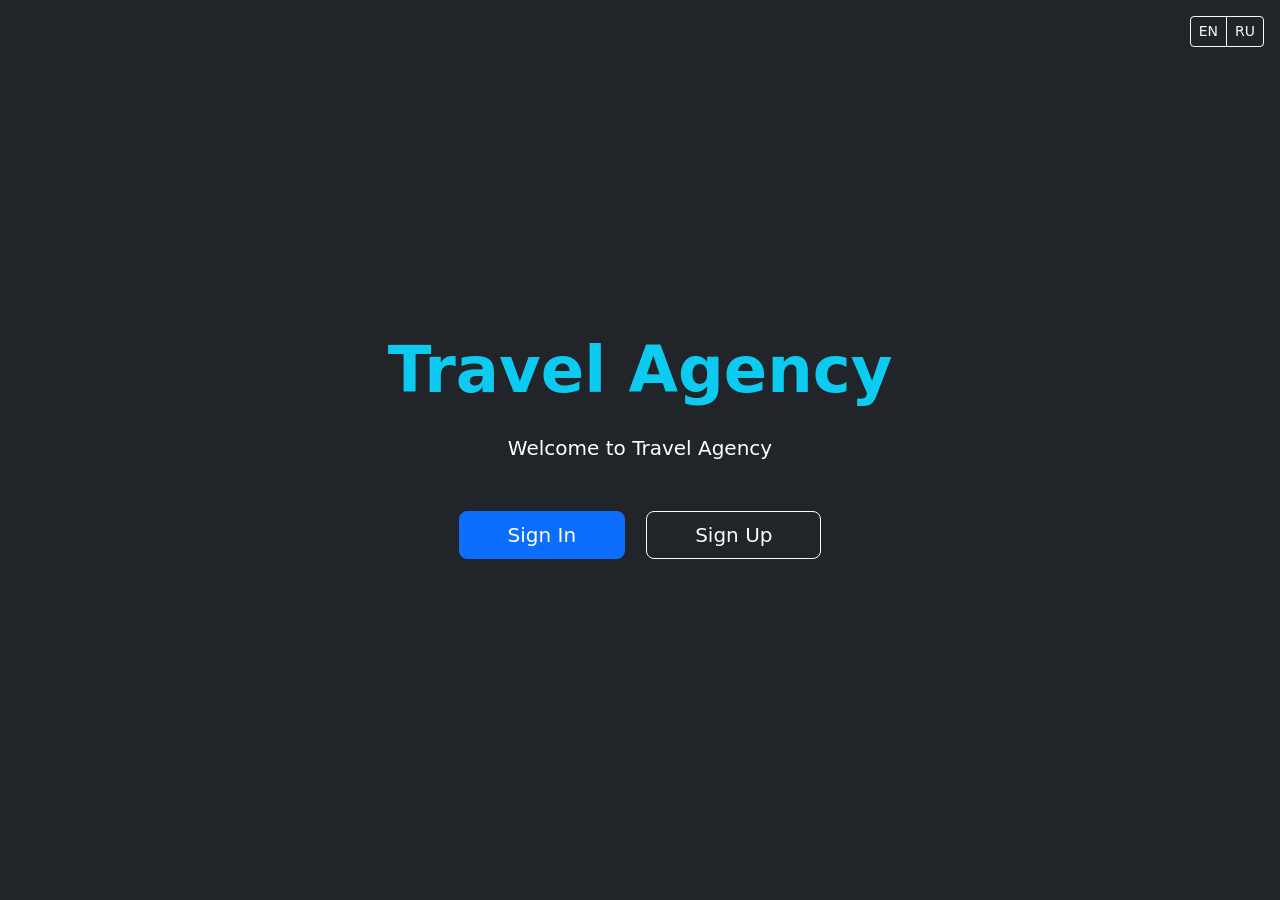
<file: src/main/resources/templates/index.html>
<!DOCTYPE html>
<html xmlns:th="http://www.thymeleaf.org"
      th:lang="${#locale.language}">

<head>
    <meta charset="UTF-8">

    <title th:text="#{index.brand}">
        Travel Agency
    </title>

    <link rel="stylesheet"
          href="https://cdn.jsdelivr.net/npm/bootstrap@5.3.2/dist/css/bootstrap.min.css">

    <link rel="stylesheet"
          th:href="@{/css/dark-theme.css}">
</head>

<body class="bg-dark text-white">

<div class="container-fluid p-3 text-end">
    <div class="btn-group" role="group">

        <a th:href="@{/(lang='en')}"
           class="btn btn-sm btn-outline-light">
            EN
        </a>

        <a th:href="@{/(lang='ru')}"
           class="btn btn-sm btn-outline-light">
            RU
        </a>

    </div>
</div>

<div class="d-flex flex-column justify-content-center align-items-center"
     style="height: 85vh;">

    <div class="text-center">

        <h1 class="display-3 mb-4 fw-bold text-info"
            th:text="#{index.brand}">
            Travel Agency
        </h1>

        <p class="lead mb-5"
           th:text="#{index.welcome}">
            Welcome to Travel Agency
        </p>

        <div>

            <a th:href="@{/auth/sign-in}"
               class="btn btn-primary btn-lg me-3 px-5"
               th:text="#{index.signInBtn}">
                Sign In
            </a>

            <a th:href="@{/auth/sign-up}"
               class="btn btn-outline-light btn-lg px-5"
               th:text="#{index.signUpBtn}">
                Sign Up
            </a>

        </div>

    </div>

</div>

</body>
</html>
</file>
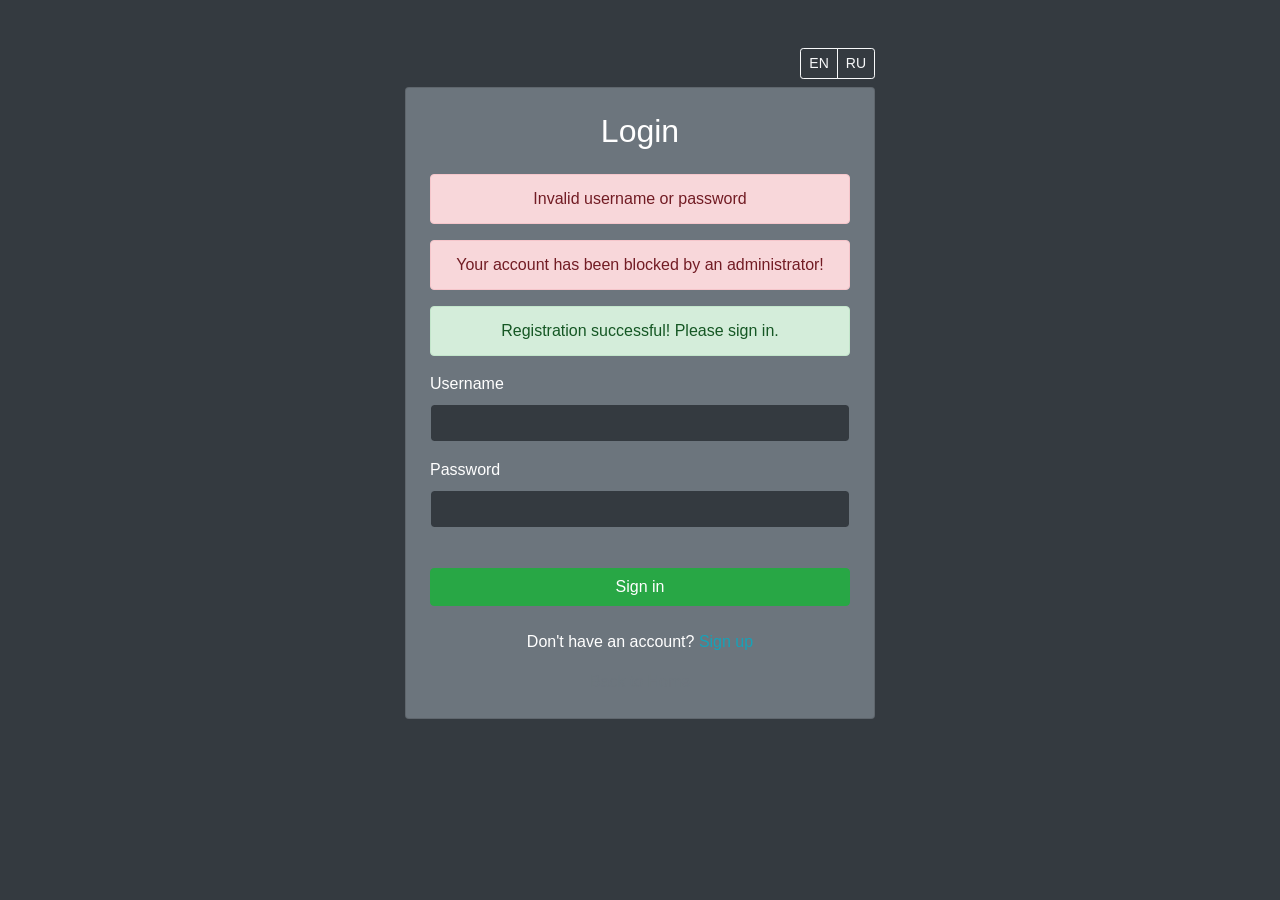
<file: src/main/resources/templates/auth/sign-in.html>
<!DOCTYPE html>
<html xmlns:th="http://www.thymeleaf.org"
      th:lang="${#locale.language}">

<head>
    <meta charset="UTF-8">

    <title th:text="#{login.title}">
        Login
    </title>

    <link
            rel="stylesheet"
            href="https://maxcdn.bootstrapcdn.com/bootstrap/4.0.0/css/bootstrap.min.css">

    <link
            rel="stylesheet"
            th:href="@{/css/dark-theme.css}">
</head>

<body class="bg-dark text-white">

<div class="container mt-5" style="max-width: 500px;">


    <!-- ========================================================= -->
    <!-- LANGUAGE SWITCH -->
    <!-- ========================================================= -->

    <div class="text-right mb-2">

        <div class="btn-group" role="group">

            <button
                    type="button"
                    class="btn btn-sm btn-outline-light"
                    onclick="switchLanguage('en')">

                EN

            </button>

            <button
                    type="button"
                    class="btn btn-sm btn-outline-light"
                    onclick="switchLanguage('ru')">

                RU

            </button>

        </div>

    </div>


    <!-- ========================================================= -->
    <!-- LOGIN CARD -->
    <!-- ========================================================= -->

    <div class="card bg-secondary shadow-sm p-4 text-white">


        <!-- TITLE -->

        <h2
                class="text-center mb-4"
                th:text="#{login.title}">

            Login

        </h2>


        <!-- ===================================================== -->
        <!-- ERROR -->
        <!-- ===================================================== -->

        <div
                th:if="${param.error}"
                class="alert alert-danger text-center"
                th:text="#{login.error}">

            Invalid username or password

        </div>


        <!-- ===================================================== -->
        <!-- BLOCKED -->
        <!-- ===================================================== -->

        <div
                th:if="${param.blocked}"
                class="alert alert-danger text-center"
                th:text="#{login.blocked}">

            Your account has been blocked by an administrator!

        </div>


        <!-- ===================================================== -->
        <!-- REGISTERED -->
        <!-- ===================================================== -->

        <div
                th:if="${param.registered}"
                class="alert alert-success text-center"
                th:text="#{login.registered}">

            Registration successful! Please sign in.

        </div>


        <!-- ===================================================== -->
        <!-- LOGIN FORM -->
        <!-- ===================================================== -->

        <form
                id="loginForm"
                th:action="@{/auth/sign-in}"
                method="post">


            <!-- USERNAME -->

            <div class="form-group">

                <label
                        for="username"
                        th:text="#{login.username}">

                    Username

                </label>

                <input
                        type="text"
                        id="username"
                        name="username"
                        class="form-control bg-dark text-white border-secondary"
                        autocomplete="username"
                        required>

            </div>


            <!-- PASSWORD -->

            <div class="form-group mt-3">

                <label
                        for="password"
                        th:text="#{login.password}">

                    Password

                </label>

                <input
                        type="password"
                        id="password"
                        name="password"
                        class="form-control bg-dark text-white border-secondary"
                        autocomplete="current-password"
                        required>

            </div>


            <!-- SUBMIT -->

            <button
                    type="submit"
                    class="btn btn-success w-100 mt-4"
                    th:text="#{login.submit}">

                Sign in

            </button>

        </form>


        <!-- ===================================================== -->
        <!-- LINKS -->
        <!-- ===================================================== -->

        <div class="mt-4 text-center">


            <p>

                <span th:text="#{login.noAccount}">

                    Don't have an account?

                </span>


                <a
                        th:href="@{/auth/sign-up(lang=${#locale.language})}"
                        class="text-info"
                        th:text="#{nav.signup}">

                    Sign up

                </a>

            </p>


            <a
                    th:href="@{/(lang=${#locale.language})}"
                    class="text-muted"
                    th:text="#{nav.home}">

                Back to Home

            </a>

        </div>

    </div>

</div>


<!-- ========================================================= -->
<!-- JAVASCRIPT -->
<!-- ========================================================= -->

<script>

    const LOGIN_USERNAME_KEY =
        "loginUsername";


    /*
     * ---------------------------------------------------------
     * Save username only.
     *
     * Password is intentionally NOT stored.
     * ---------------------------------------------------------
     */

    function saveUsername() {

        const usernameField =
            document.getElementById("username");

        if (!usernameField) {
            return;
        }

        sessionStorage.setItem(
            LOGIN_USERNAME_KEY,
            usernameField.value
        );
    }


    /*
     * ---------------------------------------------------------
     * Restore username after language change.
     * ---------------------------------------------------------
     */

    function restoreUsername() {

        const usernameField =
            document.getElementById("username");

        if (!usernameField) {
            return;
        }

        const username =
            sessionStorage.getItem(
                LOGIN_USERNAME_KEY
            );

        if (username) {
            usernameField.value = username;
        }
    }


    /*
     * ---------------------------------------------------------
     * Language switch.
     *
     * Does NOT submit the login form.
     * Does NOT save the password.
     * ---------------------------------------------------------
     */

    function switchLanguage(lang) {

        saveUsername();

        const url =
            new URL(
                window.location.href
            );

        url.searchParams.set(
            "lang",
            lang
        );

        window.location.href =
            url.toString();
    }


    /*
     * ---------------------------------------------------------
     * On page load.
     * ---------------------------------------------------------
     */

    document.addEventListener(
        "DOMContentLoaded",
        function () {

            restoreUsername();


            /*
             * Remove username after successful login.
             *
             * A normal successful login redirects to
             * /dashboard, so this is mostly cleanup.
             */

            const loginForm =
                document.getElementById(
                    "loginForm"
                );

            if (loginForm) {

                loginForm.addEventListener(
                    "submit",
                    function () {

                        sessionStorage.removeItem(
                            LOGIN_USERNAME_KEY
                        );

                    }
                );
            }

        }
    );

</script>

</body>
</html>
</file>
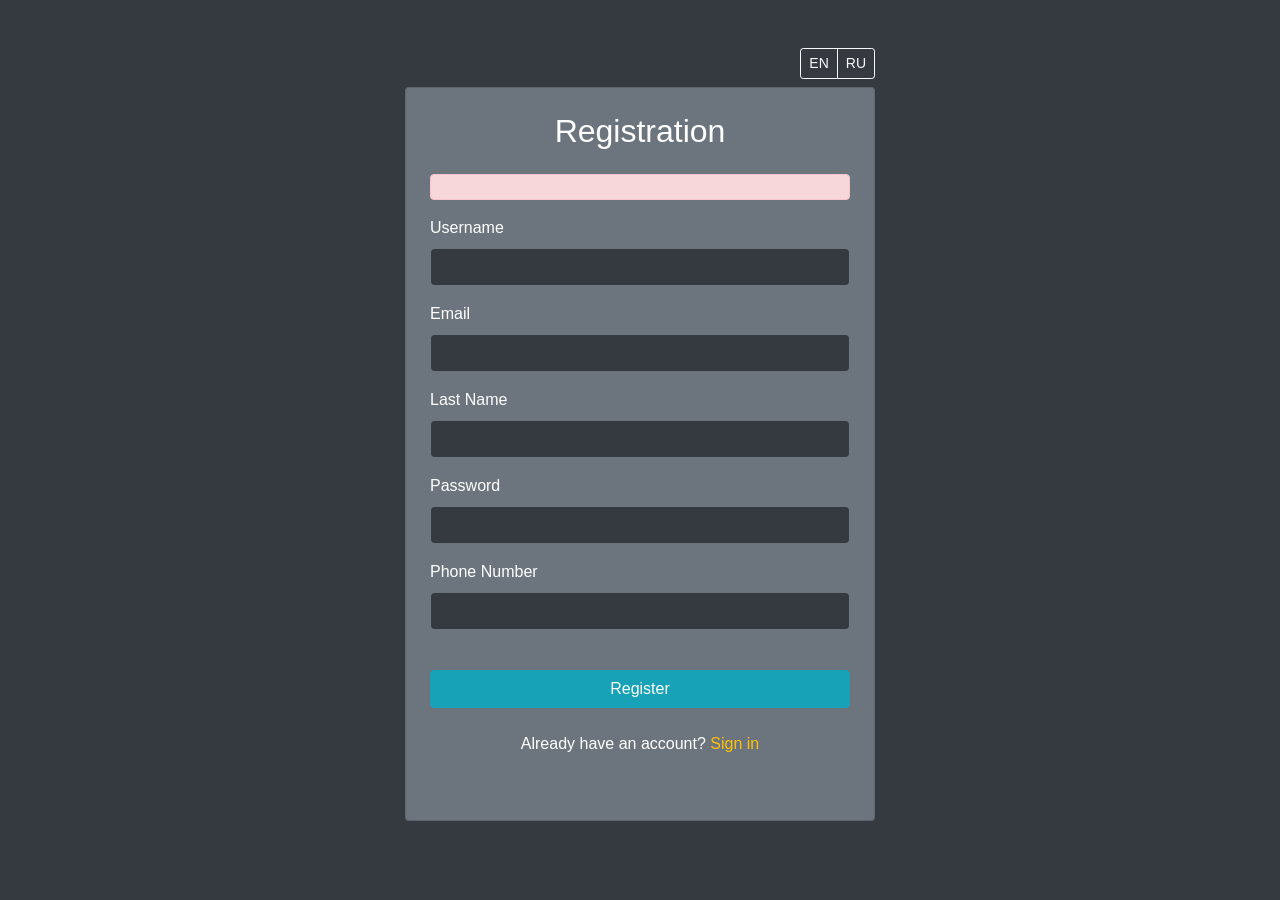
<file: src/main/resources/templates/auth/sign-up.html>
<!DOCTYPE html>
<html xmlns:th="http://www.thymeleaf.org"
      th:lang="${#locale.language}">

<head>
    <meta charset="UTF-8">

    <title th:text="#{signup.title}">
        Registration
    </title>

    <link
            rel="stylesheet"
            href="https://maxcdn.bootstrapcdn.com/bootstrap/4.0.0/css/bootstrap.min.css">

    <link
            rel="stylesheet"
            th:href="@{/css/dark-theme.css}">
</head>

<body class="bg-dark text-white">

<div class="container mt-5" style="max-width: 500px;">


    <!-- ========================================================= -->
    <!-- LANGUAGE SWITCH -->
    <!-- ========================================================= -->

    <div class="text-right mb-2">

        <div class="btn-group" role="group">

            <button
                    type="button"
                    class="btn btn-sm btn-outline-light"
                    onclick="switchLanguage('en')">

                EN

            </button>

            <button
                    type="button"
                    class="btn btn-sm btn-outline-light"
                    onclick="switchLanguage('ru')">

                RU

            </button>

        </div>

    </div>


    <!-- ========================================================= -->
    <!-- REGISTRATION CARD -->
    <!-- ========================================================= -->

    <div class="card bg-secondary p-4 shadow text-white">


        <!-- TITLE -->

        <h2
                class="text-center mb-4"
                th:text="#{signup.title}">

            Registration

        </h2>


        <!-- REGISTRATION ERROR -->

        <div
                th:if="${registrationError}"
                class="alert alert-danger text-center"
                th:text="${registrationError}">

        </div>


        <!-- ===================================================== -->
        <!-- REGISTRATION FORM -->
        <!-- ===================================================== -->

        <form
                id="registerForm"
                th:action="@{/auth/sign-up}"
                th:object="${registerRequest}"
                method="post">


            <!-- USERNAME -->

            <div class="form-group">

                <label
                        for="username"
                        th:text="#{signup.username}">

                    Username

                </label>

                <input
                        type="text"
                        id="username"
                        th:field="*{username}"
                        class="form-control bg-dark text-white border-secondary"
                        required
                        maxlength="50"
                        autocomplete="username">

                <small
                        class="text-danger"
                        th:if="${#fields.hasErrors('username')}"
                        th:errors="*{username}">
                </small>

            </div>


            <!-- EMAIL -->

            <div class="form-group mt-3">

                <label
                        for="email"
                        th:text="#{signup.email}">

                    Email

                </label>

                <input
                        type="email"
                        id="email"
                        th:field="*{email}"
                        class="form-control bg-dark text-white border-secondary"
                        required
                        autocomplete="email">

                <small
                        class="text-danger"
                        th:if="${#fields.hasErrors('email')}"
                        th:errors="*{email}">
                </small>

            </div>


            <!-- LAST NAME -->

            <div class="form-group mt-3">

                <label
                        for="lastName"
                        th:text="#{signup.lastname}">

                    Last Name

                </label>

                <input
                        type="text"
                        id="lastName"
                        th:field="*{lastName}"
                        class="form-control bg-dark text-white border-secondary"
                        autocomplete="family-name">

                <small
                        class="text-danger"
                        th:if="${#fields.hasErrors('lastName')}"
                        th:errors="*{lastName}">
                </small>

            </div>


            <!-- PASSWORD -->

            <div class="form-group mt-3">

                <label
                        for="password"
                        th:text="#{signup.password}">

                    Password

                </label>

                <input
                        type="password"
                        id="password"
                        th:field="*{password}"
                        class="form-control bg-dark text-white border-secondary"
                        required
                        minlength="8"
                        autocomplete="new-password"
                        pattern="(?=.*[a-z])(?=.*[A-Z])(?=.*[0-9])(?=.*[@$!%*?&]).{8,}"
                        th:title="#{val.password.strong}">

                <small
                        class="text-danger"
                        th:if="${#fields.hasErrors('password')}"
                        th:errors="*{password}">
                </small>

            </div>


            <!-- PHONE -->

            <div class="form-group mt-3">

                <label
                        for="phoneNumber"
                        th:text="#{signup.phone}">

                    Phone Number

                </label>

                <input
                        type="text"
                        id="phoneNumber"
                        th:field="*{phoneNumber}"
                        class="form-control bg-dark text-white border-secondary"
                        required
                        autocomplete="tel">

                <small
                        class="text-danger"
                        th:if="${#fields.hasErrors('phoneNumber')}"
                        th:errors="*{phoneNumber}">
                </small>

            </div>


            <!-- SUBMIT -->

            <button
                    type="submit"
                    class="btn btn-info w-100 mt-4"
                    th:text="#{signup.submit}">

                Register

            </button>

        </form>


        <!-- ===================================================== -->
        <!-- LINKS -->
        <!-- ===================================================== -->

        <div class="mt-4 text-center">


            <p>

                <span th:text="#{signup.hasAccount}">

                    Already have an account?

                </span>


                <a
                        th:href="@{/auth/sign-in(lang=${#locale.language})}"
                        class="text-warning"
                        th:text="#{nav.signin}">

                    Sign in

                </a>

            </p>


            <a
                    th:href="@{/(lang=${#locale.language})}"
                    class="text-muted"
                    th:text="#{nav.home}">

                Home

            </a>

        </div>

    </div>

</div>


<!-- ========================================================= -->
<!-- JAVASCRIPT -->
<!-- ========================================================= -->

<script>

    const REGISTER_DRAFT_KEY =
        "registerFormDraft";


    /*
     * ---------------------------------------------------------
     * Save registration draft.
     *
     * IMPORTANT:
     * Password is intentionally NOT stored.
     * ---------------------------------------------------------
     */

    function saveRegisterDraft() {

        const form =
            document.getElementById(
                "registerForm"
            );

        if (!form) {
            return;
        }

        const draft = {};

        form.querySelectorAll(
            "input, select, textarea"
        ).forEach(field => {

            if (!field.name) {
                return;
            }

            /*
             * Never store the password.
             */
            if (
                field.name === "password"
                || field.type === "password"
            ) {
                return;
            }

            if (field.type === "checkbox") {

                draft[field.name] =
                    field.checked;

            } else {

                draft[field.name] =
                    field.value;

            }

        });

        sessionStorage.setItem(
            REGISTER_DRAFT_KEY,
            JSON.stringify(draft)
        );
    }


    /*
     * ---------------------------------------------------------
     * Restore registration draft.
     * ---------------------------------------------------------
     */

    function restoreRegisterDraft() {

        const saved =
            sessionStorage.getItem(
                REGISTER_DRAFT_KEY
            );

        if (!saved) {
            return;
        }

        const form =
            document.getElementById(
                "registerForm"
            );

        if (!form) {
            return;
        }

        try {

            const draft =
                JSON.parse(saved);

            Object.entries(draft).forEach(
                ([name, value]) => {

                    const field =
                        form.elements[name];

                    if (!field) {
                        return;
                    }

                    if (field.type === "password") {
                        return;
                    }

                    if (
                        field.type === "checkbox"
                    ) {

                        field.checked =
                            value;

                    } else {

                        field.value =
                            value;

                    }

                }
            );

        } catch (error) {

            sessionStorage.removeItem(
                REGISTER_DRAFT_KEY
            );
        }
    }


    /*
     * ---------------------------------------------------------
     * Language switch.
     *
     * This does NOT submit the registration form.
     * This does NOT save anything to the database.
     * ---------------------------------------------------------
     */

    function switchLanguage(lang) {

        saveRegisterDraft();

        const url =
            new URL(
                window.location.href
            );

        url.searchParams.set(
            "lang",
            lang
        );

        window.location.href =
            url.toString();
    }


    /*
     * ---------------------------------------------------------
     * Page load.
     * ---------------------------------------------------------
     */

    document.addEventListener(
        "DOMContentLoaded",
        function () {

            restoreRegisterDraft();


            /*
             * Remove draft after actual registration submit.
             */
            const form =
                document.getElementById(
                    "registerForm"
                );

            if (form) {

                form.addEventListener(
                    "submit",
                    function () {

                        sessionStorage.removeItem(
                            REGISTER_DRAFT_KEY
                        );

                    }
                );
            }

        }
    );

</script>

</body>
</html>
</file>
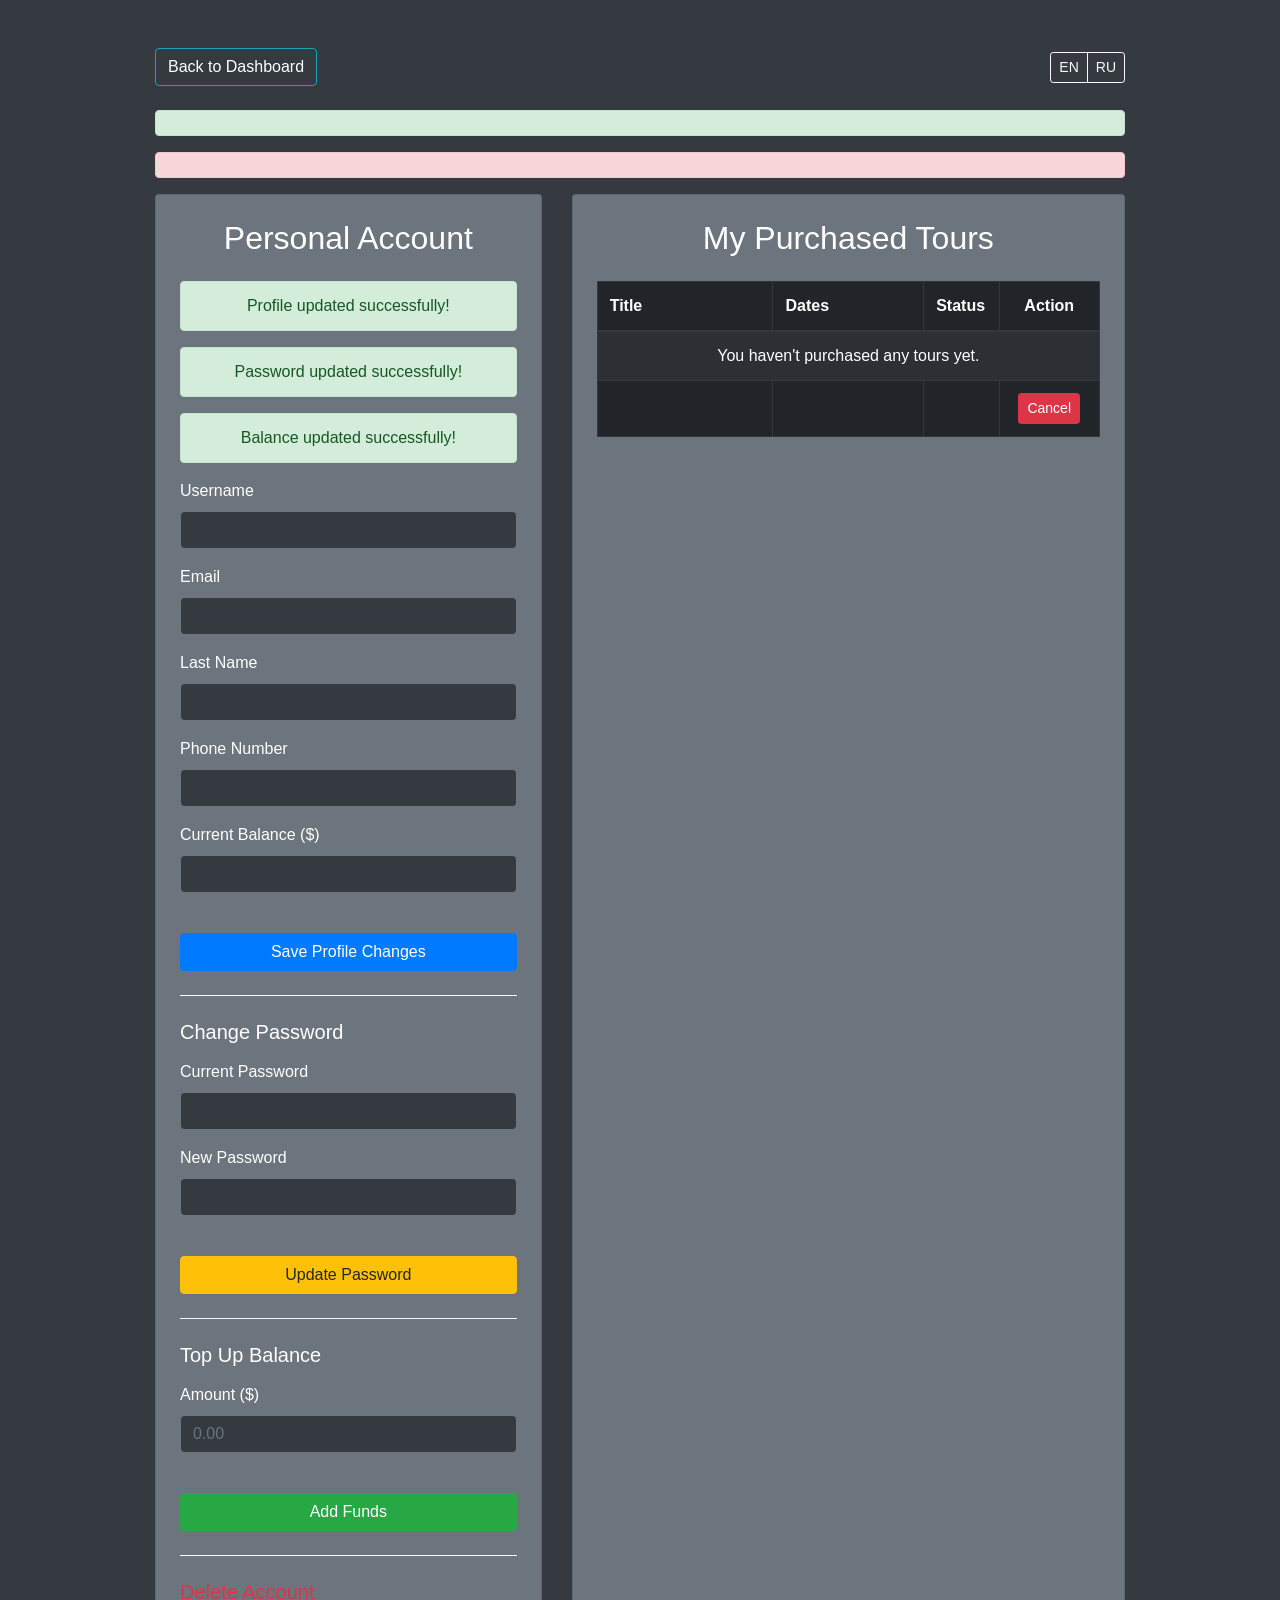
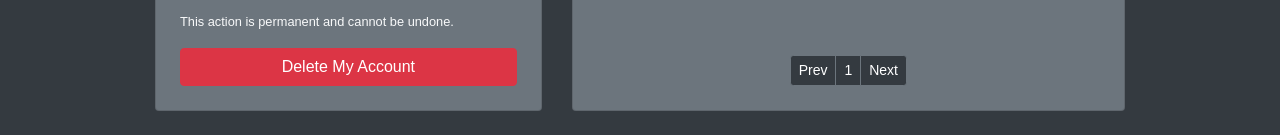
<file: src/main/resources/templates/user/profile.html>
<!DOCTYPE html>
<html xmlns:th="http://www.thymeleaf.org"
      th:lang="${#locale.language}">

<head>
    <meta charset="UTF-8">

    <title th:text="#{profile.title}">
        User Profile
    </title>

    <link
            rel="stylesheet"
            href="https://maxcdn.bootstrapcdn.com/bootstrap/4.0.0/css/bootstrap.min.css">

    <link
            rel="stylesheet"
            th:href="@{/css/dark-theme.css}">
</head>

<body class="bg-dark text-white">

<div
        class="container mt-5"
        style="max-width: 1000px;">

    <!-- ========================================================= -->
    <!-- TOP CONTROLS -->
    <!-- ========================================================= -->

    <div
            class="d-flex justify-content-between align-items-center mb-4">

        <!-- BACK TO DASHBOARD -->

        <div>

            <a
                    th:href="@{/dashboard(
                        lang=${#locale.language}
                    )}"
                    class="btn btn-outline-info"
                    th:text="#{profile.back}">

                Back to Dashboard

            </a>

        </div>

        <!-- LANGUAGE SWITCH -->

        <div>

            <div
                    class="btn-group"
                    role="group">

                <button
                        type="button"
                        class="btn btn-sm btn-outline-light"
                        onclick="switchLanguage('en')">

                    EN

                </button>

                <button
                        type="button"
                        class="btn btn-sm btn-outline-light"
                        onclick="switchLanguage('ru')">

                    RU

                </button>

            </div>

        </div>

    </div>

    <!-- ========================================================= -->
    <!-- FLASH MESSAGES -->
    <!-- ========================================================= -->

    <div
            th:if="${successMessage}"
            class="alert alert-success text-center scroll-target"
            th:text="${successMessage}">
    </div>

    <div
            th:if="${errorMessage}"
            class="alert alert-danger text-center scroll-target"
            th:text="${errorMessage}">
    </div>

    <div class="row">

        <!-- ===================================================== -->
        <!-- LEFT COLUMN -->
        <!-- ===================================================== -->

        <div class="col-md-5 mb-4">

            <div
                    class="card bg-secondary p-4 shadow text-white h-100">

                <!-- ================================================= -->
                <!-- PERSONAL ACCOUNT -->
                <!-- ================================================= -->

                <h2
                        class="text-center mb-4"
                        th:text="#{profile.personalAccount}">

                    Personal Account

                </h2>

                <!-- PROFILE SUCCESS -->

                <div
                        th:if="${param.success}"
                        class="alert alert-success text-center scroll-target"
                        th:text="#{profile.success}">

                    Profile updated successfully!

                </div>

                <!-- PASSWORD SUCCESS -->

                <div
                        th:if="${param.passwordChanged}"
                        class="alert alert-success text-center scroll-target"
                        th:text="#{profile.passwordChanged}">

                    Password updated successfully!

                </div>

                <!-- BALANCE SUCCESS -->

                <div
                        th:if="${param.balanceSuccess}"
                        class="alert alert-success text-center scroll-target"
                        th:text="#{profile.balanceSuccess}">

                    Balance updated successfully!

                </div>

                <!-- ================================================= -->
                <!-- PROFILE FORM -->
                <!-- ================================================= -->

                <form
                        id="profileUpdateForm"
                        th:action="@{/profile/update}"
                        method="post"
                        th:object="${updateProfileRequest}">

                    <!-- USERNAME -->

                    <div class="form-group">

                        <label
                                th:text="#{profile.username}">

                            Username

                        </label>

                        <input
                                type="text"
                                class="form-control bg-dark text-white border-secondary"
                                th:field="*{username}">

                        <div
                                class="text-warning small mt-1 scroll-target"
                                th:if="${#fields.hasErrors('username')}"
                                th:errors="*{username}">
                        </div>

                    </div>

                    <!-- EMAIL -->

                    <div class="form-group mt-3">

                        <label
                                th:text="#{profile.email}">

                            Email

                        </label>

                        <input
                                type="email"
                                class="form-control bg-dark text-white border-secondary"
                                th:field="*{email}">

                        <div
                                class="text-warning small mt-1 scroll-target"
                                th:if="${#fields.hasErrors('email')}"
                                th:errors="*{email}">
                        </div>

                    </div>

                    <!-- LAST NAME -->

                    <div class="form-group mt-3">

                        <label
                                th:text="#{profile.lastname}">

                            Last Name

                        </label>

                        <input
                                type="text"
                                class="form-control bg-dark text-white border-secondary"
                                th:field="*{lastName}">

                        <div
                                class="text-warning small mt-1 scroll-target"
                                th:if="${#fields.hasErrors('lastName')}"
                                th:errors="*{lastName}">
                        </div>

                    </div>

                    <!-- PHONE -->

                    <div class="form-group mt-3">

                        <label
                                th:text="#{profile.phone}">

                            Phone Number

                        </label>

                        <input
                                type="text"
                                class="form-control bg-dark text-white border-secondary"
                                th:field="*{phoneNumber}">

                        <div
                                class="text-warning small mt-1 scroll-target"
                                th:if="${#fields.hasErrors('phoneNumber')}"
                                th:errors="*{phoneNumber}">
                        </div>

                    </div>

                    <!-- BALANCE DISPLAY -->

                    <div class="form-group mt-3">

                        <label
                                th:text="#{profile.currentBalance}">

                            Current Balance ($)

                        </label>

                        <input
                                type="text"
                                class="form-control bg-dark text-white border-secondary font-weight-bold"
                                th:value="${user.balance != null
                                    ? #numbers.formatDecimal(
                                        user.balance,
                                        1,
                                        'NONE',
                                        2,
                                        'POINT'
                                      )
                                    : '0.00'}"
                                disabled>

                    </div>

                    <!-- SAVE -->

                    <button
                            type="submit"
                            class="btn btn-primary w-100 mt-4"
                            th:text="#{profile.saveChanges}">

                        Save Profile Changes

                    </button>

                </form>

                <hr class="border-light mt-4 mb-4">

                <!-- ================================================= -->
                <!-- CHANGE PASSWORD -->
                <!-- ================================================= -->

                <form
                        id="profilePasswordForm"
                        th:action="@{/profile/password}"
                        method="post"
                        th:object="${changePasswordRequest}">

                    <h5
                            class="mb-3"
                            th:text="#{profile.changePassword}">

                        Change Password

                    </h5>

                    <!-- CURRENT PASSWORD -->

                    <div class="form-group mt-3">

                        <label
                                th:text="#{profile.currentPassword}">

                            Current Password

                        </label>

                        <input
                                type="password"
                                class="form-control bg-dark text-white border-secondary"
                                th:field="*{currentPassword}">

                        <div
                                class="text-warning small mt-1 scroll-target"
                                th:if="${#fields.hasErrors('currentPassword')}"
                                th:errors="*{currentPassword}">
                        </div>

                    </div>

                    <!-- NEW PASSWORD -->

                    <div class="form-group mt-3">

                        <label
                                th:text="#{profile.newPassword}">

                            New Password

                        </label>

                        <input
                                type="password"
                                class="form-control bg-dark text-white border-secondary"
                                th:field="*{newPassword}">

                        <div
                                class="text-warning small mt-1 scroll-target"
                                th:if="${#fields.hasErrors('newPassword')}"
                                th:errors="*{newPassword}">
                        </div>

                    </div>

                    <!-- UPDATE PASSWORD -->

                    <button
                            type="submit"
                            class="btn btn-warning w-100 mt-4"
                            th:text="#{profile.updatePassword}">

                        Update Password

                    </button>

                </form>

                <hr class="border-light mt-4 mb-4">

                <!-- ================================================= -->
                <!-- BALANCE -->
                <!-- ================================================= -->

                <form
                        id="profileBalanceForm"
                        th:action="@{/profile/balance}"
                        method="post"
                        th:object="${depositBalanceRequest}">

                    <h5
                            class="mb-3"
                            th:text="#{profile.topUp}">

                        Top Up Balance

                    </h5>

                    <!-- AMOUNT -->

                    <div class="form-group mt-3">

                        <label
                                th:text="#{profile.amount}">

                            Amount ($)

                        </label>

                        <input
                                type="text"
                                inputmode="decimal"
                                maxlength="10"
                                class="form-control bg-dark text-white border-secondary"
                                th:field="*{amount}"
                                placeholder="0.00"
                                oninput="formatAmount(this)">

                        <div
                                class="text-warning small mt-1 scroll-target"
                                th:if="${#fields.hasErrors('amount')}"
                                th:errors="*{amount}">
                        </div>

                    </div>

                    <!-- ADD FUNDS -->

                    <button
                            type="submit"
                            class="btn btn-success w-100 mt-4"
                            th:text="#{profile.addFunds}">

                        Add Funds

                    </button>

                </form>

                <hr class="border-light mt-4 mb-4">

                <!-- ================================================= -->
                <!-- DELETE ACCOUNT -->
                <!-- ================================================= -->

                <div>

                    <h5
                            class="text-danger mb-2"
                            th:text="#{profile.deleteAccount}">

                        Delete Account

                    </h5>

                    <p
                            class="text-light small mb-3"
                            th:text="#{profile.deleteAccountWarning}">

                        This action is permanent and cannot be undone.

                    </p>

                    <form
                            th:action="@{/profile/delete}"
                            method="post"
                            th:onsubmit="|return confirmDeleteAccount('#{profile.deleteConfirm}');|">

                        <button
                                type="submit"
                                class="btn btn-danger w-100"
                                th:text="#{profile.deleteAccountButton}">

                            Delete My Account

                        </button>

                    </form>

                </div>

            </div>

        </div>

        <!-- ===================================================== -->
        <!-- RIGHT COLUMN -->
        <!-- ===================================================== -->

        <div class="col-md-7 mb-4">

            <div
                    class="card bg-secondary p-4 shadow text-white h-100 d-flex flex-column justify-content-between">

                <div>

                    <h2
                            class="text-center mb-4"
                            th:text="#{dashboard.myTours}">

                        My Purchased Tours

                    </h2>

                    <div class="table-responsive">

                        <table
                                class="table table-dark table-striped table-bordered"
                                style="table-layout: fixed; width: 100%; word-wrap: break-word;">

                            <thead>

                            <tr>

                                <th
                                        style="width: 35%;"
                                        th:text="#{dashboard.titleCol}">

                                    Title

                                </th>

                                <th
                                        style="width: 30%;"
                                        th:text="#{dashboard.datesCol}">

                                    Dates

                                </th>

                                <th
                                        style="width: 15%;"
                                        th:text="#{dashboard.statusCol}">

                                    Status

                                </th>

                                <th
                                        style="width: 20%;"
                                        class="text-center"
                                        th:text="#{dashboard.actionCol}">

                                    Action

                                </th>

                            </tr>

                            </thead>

                            <tbody>

                            <!-- EMPTY -->

                            <tr
                                    th:if="${#lists.isEmpty(myVouchersPage.content)}">

                                <td
                                        colspan="4"
                                        class="text-center"
                                        th:text="#{dashboard.noMyTours}">

                                    You haven't purchased any tours yet.

                                </td>

                            </tr>

                            <!-- VOUCHERS -->

                            <tr
                                    th:each="v : ${myVouchersPage.content}">

                                <!-- TITLE -->

                                <td
                                        class="align-middle"
                                        style="word-break: break-all;"
                                        th:text="${v.title}">
                                </td>

                                <!-- DATES -->

                                <td
                                        class="small align-middle text-nowrap">

                                    <span
                                            th:text="${v.arrivalDate}">
                                    </span>

                                    <br>

                                    <span
                                            th:text="${v.evictionDate}">
                                    </span>

                                </td>

                                <!-- STATUS -->

                                <td
                                        class="align-middle text-center">

                                    <span
                                            th:class="${v.status == 'PAID'
                                                ? 'badge badge-success'
                                                : 'badge badge-info'}"
                                            th:text="${v.status}">
                                    </span>

                                </td>

                                <!-- CANCEL -->

                                <td
                                        class="align-middle text-center">

                                    <form
                                            th:action="@{/vouchers/cancel}"
                                            method="post"
                                            class="m-0">

                                        <input
                                                type="hidden"
                                                name="voucherId"
                                                th:value="${v.id}">

                                        <button
                                                class="btn btn-danger btn-sm"
                                                type="submit"
                                                th:text="#{dashboard.cancel}">

                                            Cancel

                                        </button>

                                    </form>

                                </td>

                            </tr>

                            </tbody>

                        </table>

                    </div>

                </div>

                <!-- ================================================= -->
                <!-- PAGINATION -->
                <!-- ================================================= -->

                <nav
                        th:if="${myVouchersPage.totalPages > 1}"
                        class="mt-3">

                    <ul
                            class="pagination pagination-sm justify-content-center mb-0">

                        <!-- PREVIOUS -->

                        <li
                                class="page-item"
                                th:classappend="${myVouchersPage.first}
                                    ? 'disabled'">

                            <a
                                    class="page-link bg-dark text-white border-secondary"

                                    th:href="@{/profile(
                                        page=${myVouchersPage.number - 1},
                                        lang=${#locale.language}
                                    )}"

                                    th:text="#{nav.previous}">

                                Prev

                            </a>

                        </li>

                        <!-- PAGE NUMBERS -->

                        <li
                                class="page-item"
                                th:each="i : ${#numbers.sequence(
                                    0,
                                    myVouchersPage.totalPages - 1
                                )}"

                                th:classappend="${myVouchersPage.number == i}
                                    ? 'active'">

                            <a
                                    class="page-link bg-dark text-white border-secondary"

                                    th:href="@{/profile(
                                        page=${i},
                                        lang=${#locale.language}
                                    )}"

                                    th:text="${i + 1}">

                                1

                            </a>

                        </li>

                        <!-- NEXT -->

                        <li
                                class="page-item"
                                th:classappend="${myVouchersPage.last}
                                    ? 'disabled'">

                            <a
                                    class="page-link bg-dark text-white border-secondary"

                                    th:href="@{/profile(
                                        page=${myVouchersPage.number + 1},
                                        lang=${#locale.language}
                                    )}"

                                    th:text="#{nav.next}">

                                Next

                            </a>

                        </li>

                    </ul>

                </nav>

            </div>

        </div>

    </div>

</div>

<script>

    /*
     * ------------------------------------------------------------
     * Draft keys
     * ------------------------------------------------------------
     */

    const PROFILE_DRAFT_KEY =
        "profileUpdateDraft";

    const PASSWORD_DRAFT_KEY =
        "profilePasswordDraft";

    const BALANCE_DRAFT_KEY =
        "profileBalanceDraft";


    /*
     * ------------------------------------------------------------
     * Scroll to validation / flash message
     * ------------------------------------------------------------
     */

    document.addEventListener(
        "DOMContentLoaded",
        function () {

            const targetElement =
                document.querySelector(
                    ".scroll-target"
                );

            if (targetElement) {

                targetElement.scrollIntoView({
                    behavior: "smooth",
                    block: "center"
                });
            }

            restoreProfileDraft();
            restorePasswordDraft();
            restoreBalanceDraft();

            /*
             * Remove drafts after successful
             * server-side operations.
             */

            const params =
                new URLSearchParams(
                    window.location.search
                );

            if (params.has("success")) {

                sessionStorage.removeItem(
                    PROFILE_DRAFT_KEY
                );
            }

            if (params.has("passwordChanged")) {

                sessionStorage.removeItem(
                    PASSWORD_DRAFT_KEY
                );
            }

            if (params.has("balanceSuccess")) {

                sessionStorage.removeItem(
                    BALANCE_DRAFT_KEY
                );
            }

        }
    );


    /*
     * ------------------------------------------------------------
     * Generic draft helpers
     * ------------------------------------------------------------
     */

    function saveFormDraft(
        formId,
        storageKey
    ) {

        const form =
            document.getElementById(
                formId
            );

        if (!form) {
            return;
        }

        const draft = {};

        form.querySelectorAll(
            "input, select, textarea"
        ).forEach(field => {

            if (!field.name) {
                return;
            }

            if (field.disabled) {
                return;
            }

            if (field.type === "checkbox") {

                draft[field.name] =
                    field.checked;

            } else {

                draft[field.name] =
                    field.value;

            }

        });

        sessionStorage.setItem(
            storageKey,
            JSON.stringify(draft)
        );
    }


    function restoreFormDraft(
        formId,
        storageKey
    ) {

        const saved =
            sessionStorage.getItem(
                storageKey
            );

        if (!saved) {
            return;
        }

        const form =
            document.getElementById(
                formId
            );

        if (!form) {
            return;
        }

        try {

            const draft =
                JSON.parse(saved);

            Object.entries(draft).forEach(
                ([name, value]) => {

                    const field =
                        form.elements[name];

                    if (!field) {
                        return;
                    }

                    if (field.type === "checkbox") {

                        field.checked =
                            value;

                    } else {

                        field.value =
                            value;

                    }

                }
            );

        } catch (error) {

            sessionStorage.removeItem(
                storageKey
            );
        }
    }


    /*
     * ------------------------------------------------------------
     * Profile draft
     * ------------------------------------------------------------
     */

    function saveProfileDraft() {

        saveFormDraft(
            "profileUpdateForm",
            PROFILE_DRAFT_KEY
        );
    }


    function restoreProfileDraft() {

        restoreFormDraft(
            "profileUpdateForm",
            PROFILE_DRAFT_KEY
        );
    }


    /*
     * ------------------------------------------------------------
     * Password draft
     * ------------------------------------------------------------
     */

    function savePasswordDraft() {

        saveFormDraft(
            "profilePasswordForm",
            PASSWORD_DRAFT_KEY
        );
    }


    function restorePasswordDraft() {

        restoreFormDraft(
            "profilePasswordForm",
            PASSWORD_DRAFT_KEY
        );
    }


    /*
     * ------------------------------------------------------------
     * Balance draft
     * ------------------------------------------------------------
     */

    function saveBalanceDraft() {

        saveFormDraft(
            "profileBalanceForm",
            BALANCE_DRAFT_KEY
        );
    }


    function restoreBalanceDraft() {

        restoreFormDraft(
            "profileBalanceForm",
            BALANCE_DRAFT_KEY
        );
    }


    /*
     * ------------------------------------------------------------
     * Language switch
     * ------------------------------------------------------------
     */

    function switchLanguage(lang) {

        saveProfileDraft();
        savePasswordDraft();
        saveBalanceDraft();

        const url =
            new URL(
                window.location.href
            );

        url.searchParams.set(
            "lang",
            lang
        );

        window.location.href =
            url.toString();
    }


    /*
     * ------------------------------------------------------------
     * Remove drafts after actual form submission
     * ------------------------------------------------------------
     */

    document.addEventListener(
        "DOMContentLoaded",
        function () {

            const profileForm =
                document.getElementById(
                    "profileUpdateForm"
                );

            if (profileForm) {

                profileForm.addEventListener(
                    "submit",
                    function () {

                        sessionStorage.removeItem(
                            PROFILE_DRAFT_KEY
                        );

                    }
                );
            }

            const passwordForm =
                document.getElementById(
                    "profilePasswordForm"
                );

            if (passwordForm) {

                passwordForm.addEventListener(
                    "submit",
                    function () {

                        sessionStorage.removeItem(
                            PASSWORD_DRAFT_KEY
                        );

                    }
                );
            }

            const balanceForm =
                document.getElementById(
                    "profileBalanceForm"
                );

            if (balanceForm) {

                balanceForm.addEventListener(
                    "submit",
                    function () {

                        sessionStorage.removeItem(
                            BALANCE_DRAFT_KEY
                        );

                    }
                );
            }

        }
    );


    /*
     * ------------------------------------------------------------
     * Delete account confirmation
     * ------------------------------------------------------------
     */

    function confirmDeleteAccount(message) {

        return confirm(message);

    }


    /*
     * ------------------------------------------------------------
     * Balance formatting
     * ------------------------------------------------------------
     */

    function formatAmount(input) {

        input.value =
            input.value.replace(
                /[^0-9.]/g,
                ""
            );

        if (
            (input.value.match(/\./g) || [])
                .length > 1
        ) {

            input.value =
                input.value.slice(
                    0,
                    -1
                );

        }

        if (
            input.value.includes(".")
        ) {

            let parts =
                input.value.split(".");

            if (
                parts[1].length > 2
            ) {

                input.value =
                    parts[0]
                    + "."
                    + parts[1].substring(
                        0,
                        2
                    );

            }

        }

    }

</script>

</body>
</html>
</file>
